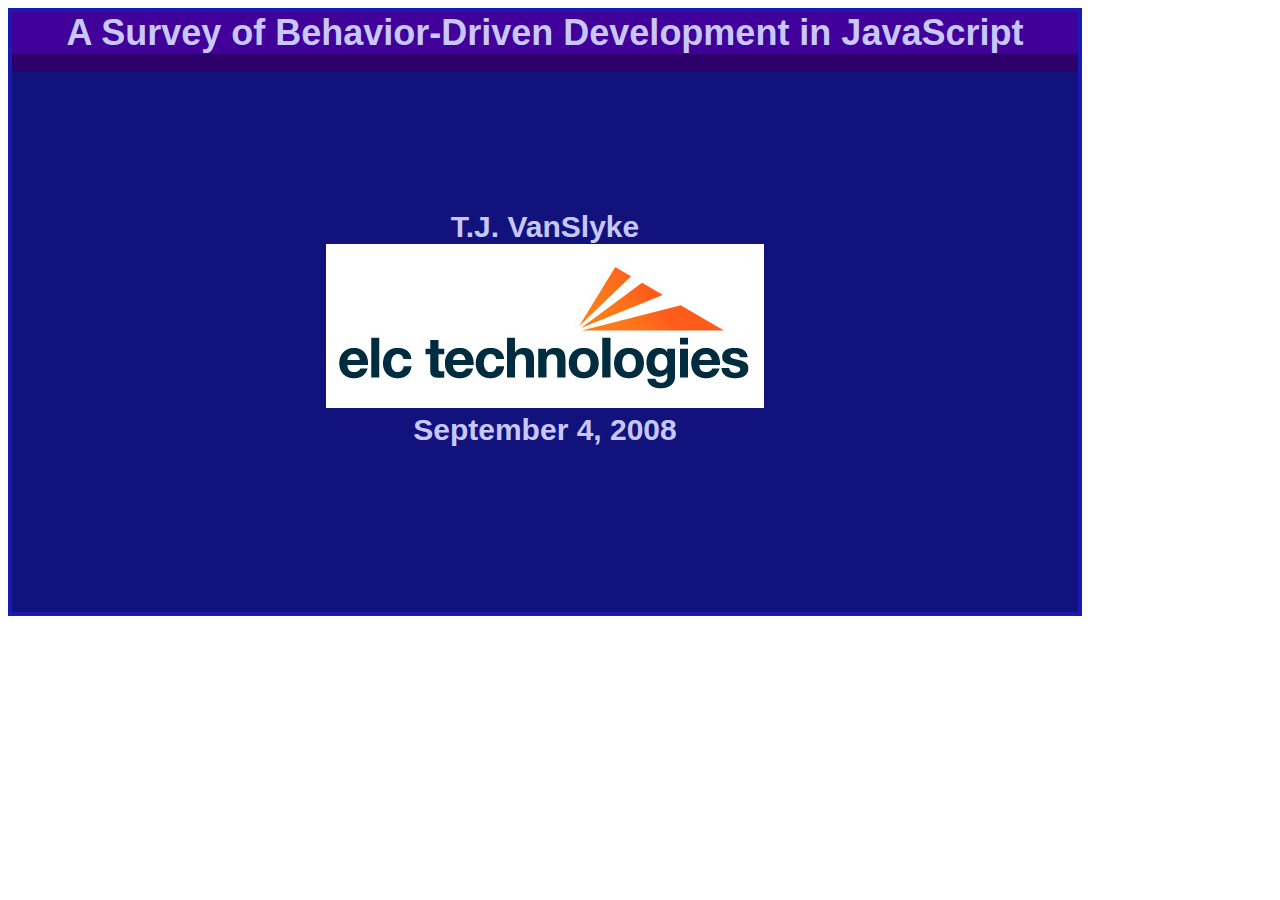
<file: index.html>
<!DOCTYPE html PUBLIC "-//W3C//DTD XHTML 1.0 Strict//EN" "http://www.w3.org/TR/xhtml1/DTD/xhtml1-strict.dtd">
<html xmlns="http://www.w3.org/1999/xhtml" xml:lang="en-us" lang="en-us">
  <head>
    <title>A Survey of Behavior Driven Development in JavaScript</title>
    <meta http-equiv="content-type" content="text/html; charset=utf-8" />
    <link rel="stylesheet" href="stylesheets/main.css" type="text/css" media="screen" charset="utf-8" />
    <script type="text/javascript" src="javascripts/jquery.slideshow/vendor/jquery.js"></script>
    <script type="text/javascript" src="javascripts/jquery.slideshow/lib/jquery.slideshow.js"></script>
    <script type="text/javascript">
      $(function() {
          $('.slideshow').slideshow({format: 'presentation'});
      });
    </script>
  </head>
  <body>

    <div class="slideshow">

      <div class="first slide">

        <h1>A Survey of Behavior-Driven Development in JavaScript</h1>

        <br/><br/>
        <br/><br/>
        <br/><br/>

        <h2>T.J. VanSlyke</h2>
        <div class="center">
          <img src="images/elc.jpg"/>
        </div>
        <h2>September 4, 2008</h2>

      </div>

      <div class="slide">

        <h1>describe "Presentation" do<br/>
          it "has an overview"
        </h1>

        <ul>
          <li>Motivation</li>
          <li>Background</li>
          <li>Technical hurdles to a friendly solution.</li>
          <li>Existing solutions</li>
          <li>The future</li>
        </ul>

      </div>

      <div class="slide">

        <h1>Motivation</h1>

        <ul>
          <li>No integration of JavaScript testing into developer workflow</li>
          <li>Selenium doesn't cut it for day-to-day unit testing</li>
          <li>Client-side code is becoming more complex</li>
        </ul>

      </div>

      <div class="slide">

        <h1>Motivation</h1>

        <ul>
          <li>Yet another reason to wake up with keyboard imprints on your face.</li>
        </ul>

        <img src="images/passed_out_on_keyboard.gif"/>

      </div>

      <div class="slide">
        <h1>jSpec</h1>

        <br/>
        <br/>
        <br/>
        <br/>

        <div class="center">
          <img src="images/jspec.png"/>
        </div>

      </div> 

      <div class="slide">

        <h1>jSpec: Technical hurdles</h1>

        <p>JavaScript can perform similarly to Ruby when it comes to syntax-sugar metaprogramming.</p>

        <pre>
# Ruby
class Object
  def should(matcher, &amp;block)
    do_stuff_with(matcher, block)
  end
end
        </pre>

        <pre>
// JavaScript
Object.prototype.should = function(matcher, fn) {
  doStuffWith(matcher, fn);
}
        </pre>

      </div>

      <div class="slide">

        <h1>jSpec: Technical hurdles</h1>

        <p>But unfortunately, the grass isn't greener on the client-side.</p>

        <pre class="left">
# Ruby
class Object
  def say_hello
    puts "Hello!"
  end
end

&gt;&gt; nil.a_method
Hello!
        </pre>

        <pre class="right">
// JavaScript
Object.prototype.aMethod = function() {
  // do stuff
}



&gt;&gt; null.aMethod();
TypeError: null has no properties.
        </pre>

      </div>

      <div class="slide">
        <h1>jSpec: Technical hurdles</h1>

        <p>Solution:  Use a custom selector for all expectations.</p>

        <pre>
jSpec.$ = function(expr)
{
  if (expr == null)
  {
    return new jSpec.NullObject();
  }
  return expr;
}
        </pre>
      </div>

      <div class="slide">
        <h1>jSpec</h1>
        <pre>
jSpec.describe('this presentation', function($)
{
  var presentation;
  $.beforeEach(function() {
    presentation = { audience: null, boring: false };
  });
  $.it("should have an audience", function() {
    $.$(presentation.audience).shouldNot().beNull();
  });
  $.it("should not be boring", function() {
    $.$(presentation).shouldNot().be('boring');
  });
});
        </pre>
      </div>

      <div class="slide">
        <h1>jSpec</h1>

        <div class="center">
          <img src="images/ninja-kitten-defeats-dog-with-google-search-skills-always.jpg"/>
        </div>
      </div>

      <div class="slide">
        <h1>Other packages</h1>

        <ul>
          <li>JSSpec (http://code.google.com/p/jsspec/)</li>
          <li>Screw.Unit (http://github.com/nkallen/screw-unit/tree/master)</li>
        </ul>
      </div>

      <div class="slide">
        <h1>Screw.Unit</h1>

        <h2>From the Screw.Unit README:</h2>

        <p>Screw.Unit is a Behavior-Driven Testing Framework for Javascript. It features nested describes. Its goals are to provide:</p>

        <ul>
          <li>a DSL for elegant, readable, organized specs;</li>
          <li>an interactive runner that can execute focused specs and describes;</li>
          <li>and brief, extensible source-code.</li>
        </ul>
      </div>

      <div class="slide">
        <h1>Screw.Unit</h1>

        <div class="center">
          <img src="images/awesome.jpg"/>
        </div>
      </div>

      <div class="slide">
        <h1>Screw.Unit</h1>

        <pre>
describe('this presentation', function() {
  var presentation;
  
  before(function() {
    presentation = { audience: null, boring: false };
  });

  it("should have an audience", function() {
    expect(presentation.audience).to_not(be_null);
  });

  it("should not be boring", function() {
    expect(presentation.boring).to_not(be_true);
  });
});
        </pre>
      </div>

      <div class="slide">
        <h1>Screw.Unit:  Time to get meta up in here.</h1>

        <pre>
describe("jquery.slideshow", function() {
  describe('nextSlide()', function() {
  });
  describe('previousSlide()', function() {
  });
});
        </pre>
      </div>

      <div class="slide">
        <h1>Screw.Unit:  Time to get meta up in here.</h1>

        <pre>
describe('nextSlide()', function() {
  it('hides the current slide', function() {});
  it('increments the slide index', function() {});
  it('shows the current slide', function() {});
});
        </pre>

      </div>

      <div class="slide">

        <h1>Background</h1>

        <ul>
          <li>JsUnit (http://www.jsunit.net/)</li>
          <li>jqunit (http://code.google.com/p/jqunit/)</li>
          <li>QUnit (http://docs.jquery.com/QUnit)</li>
        </ul>

      </div>

      <div class="slide">
        <h1>THE FUTURE</h1>
        <div class="center">
          <img src="images/flyingcar.jpg"/>
        </div>
      </div>

      <div class="slide">
        <h1>THE FUTURE</h1>

        <h2>HotRuby</h2>
        <h3>(a.k.a. "We don't need no stinkin' JavaScript!")</h3>

        <ul>
          <li>JavaScript virtual machine for Ruby</li>
          <li>Runs opcode compiled by YARV (Yet Another Ruby VM)</li>
          <li>Developed by Yu Kobayashi</li>
          <li>Most grammars are implemented, but it currently lacks exception handling and the majority of Ruby's built-in functions and classes</li>
        </ul>
      </div>

    </div>




  </body>
</html>
</file>
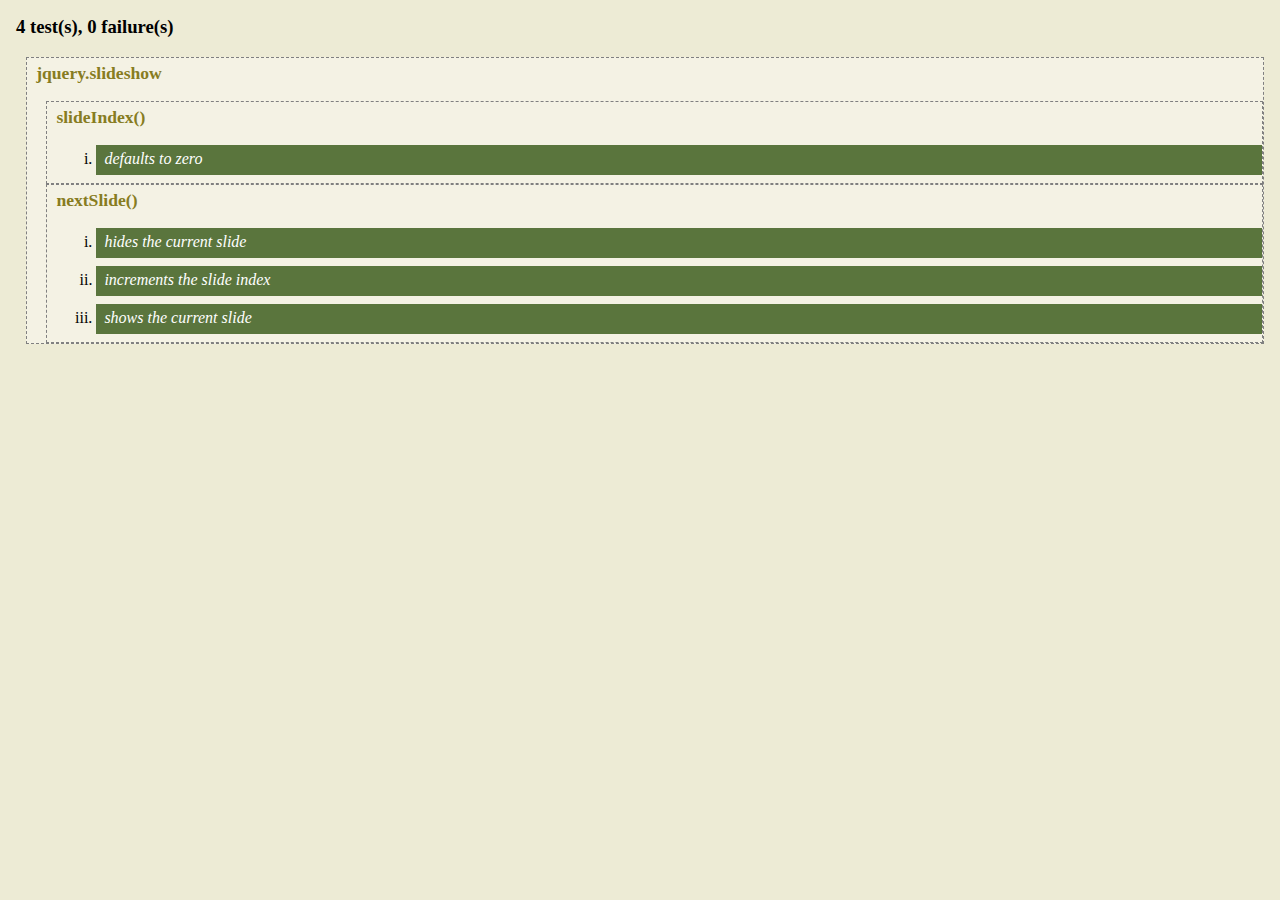
<file: javascripts/jquery.slideshow/spec.html>
<html>
  <!--
    This file is a fully-functioning example test case. Try opening this file in Firefox, Safari,
    or Internet Explorer to see what a running test looks like.
    This file demonstrates the the components involved in writing a simple test, such as:
      * The necessary HTML to run a test (with the required <script> and <link rel="stylesheet"> tags),
      * A "custom matcher" (i.e., a custom assertion) to make your tests more readable,
      * And, a simple test with the necessary boiler-plate code to get you up and running.
    Typically, these components are separated out into multiple files. To see what a more typical suite
    of tests look like, look at the larger example in the examples/ directory.
  -->
  <head>
    <!-- These are all of the necessary javascript and css files required to run your tests -->
    <script src="vendor/jquery.js"></script>
    <script src="vendor/screw-unit/lib/jquery.fn.js"></script>
    <script src="vendor/screw-unit/lib/jquery.print.js"></script>
    <script src="vendor/screw-unit/lib/screw.builder.js"></script>
    <script src="vendor/screw-unit/lib/screw.matchers.js"></script>
    <script src="vendor/screw-unit/lib/screw.events.js"></script>
    <script src="vendor/screw-unit/lib/screw.behaviors.js"></script>
    <link rel="stylesheet" href="vendor/screw-unit/lib/screw.css">
    
    <script type="text/javascript" src="lib/jquery.slideshow.js"></script>
    <script type="text/javascript" src="spec/jquery.slideshow_spec.js"></script>
    
  </head>
  <body></body>
</html>
</file>
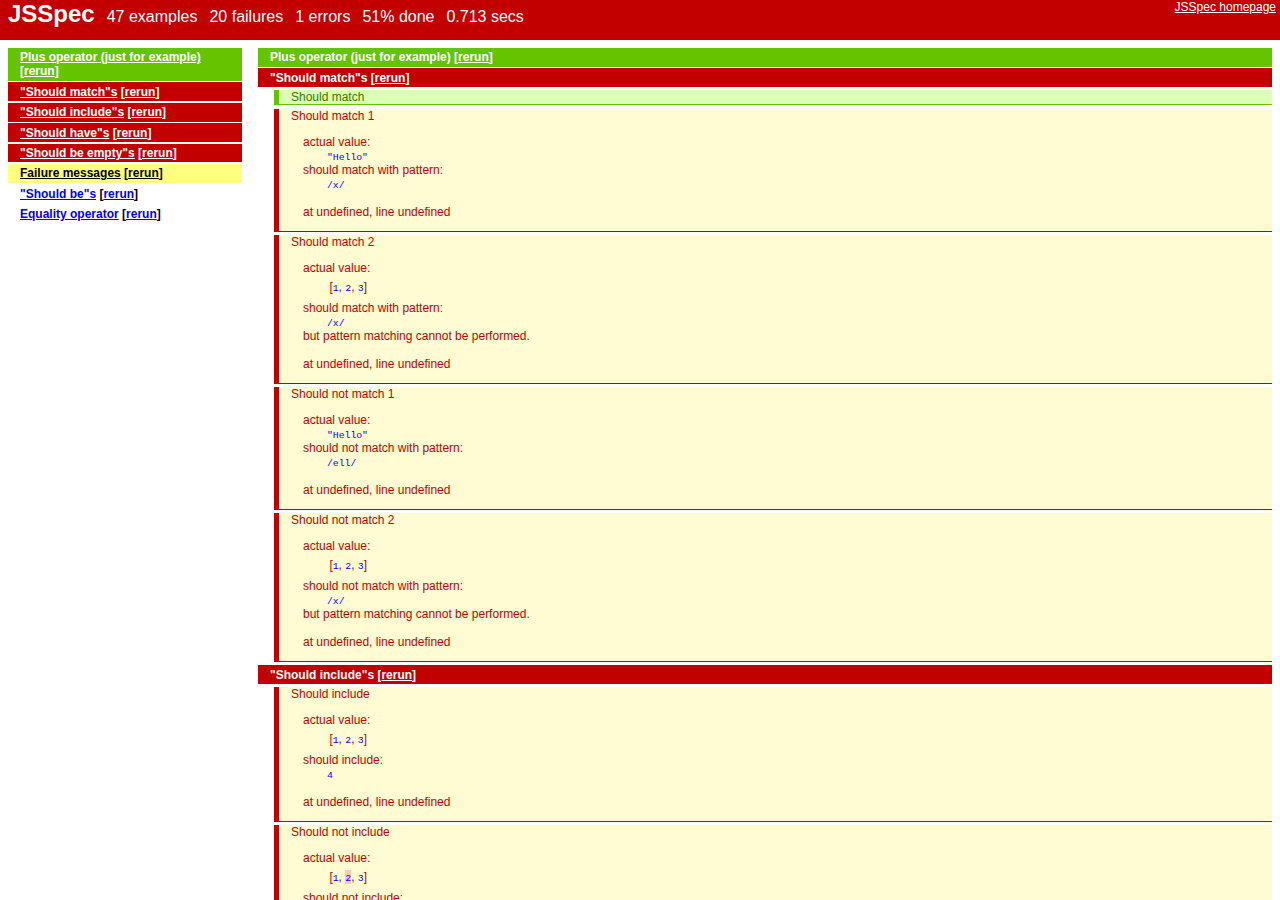
<file: vendor/jsspec/demo.html>
<!DOCTYPE html PUBLIC "-//W3C//DTD XHTML 1.1//EN" "http://www.w3.org/TR/xhtml11/DTD/xhtml11.dtd">
<html xmlns="http://www.w3.org/1999/xhtml" xml:lang="ko">
<head>
<meta http-equiv="Content-Type" content="text/html;charset=UTF-8" />
<title>JSSpec results</title>
<link rel="stylesheet" type="text/css" href="JSSpec.css" />
<script type="text/javascript" src="diff_match_patch.js"></script>
<script type="text/javascript" src="JSSpec.js"></script>
<script type="text/javascript">// <![CDATA[
describe('Plus operator (just for example)', {
	'should concatenate two strings': function() {
		value_of("Hello " + "World").should_be("Hello World");
	},
	'should add two numbers': function() {
		value_of(1 + 2).should_be(3);
	}
})

describe('"Should match"s', {
	'Should match': function() {
		value_of("Hello").should_match(/ell/);
	},
	'Should match 1': function() {
		value_of("Hello").should_match(/x/);
	},
	'Should match 2': function() {
		value_of([1,2,3]).should_match(/x/);
	},
	'Should not match 1': function() {
		value_of("Hello").should_not_match(/ell/);
	},
	'Should not match 2': function() {
		value_of([1,2,3]).should_not_match(/x/);
	}
})
describe('"Should include"s', {
	'Should include': function() {
		value_of([1,2,3]).should_include(4);
	},
	'Should not include': function() {
		value_of([1,2,3]).should_not_include(2);
	},
	'Should include / Non-array object': function() {
		value_of(new Date()).should_include(4);
	},
	'Should not include / Non-array object': function() {
		value_of(new Date()).should_not_include('getMonth');
	},
	'Should include 2': function() {
		value_of({a:1, b:2}).should_not_include('a');
	}
})

describe('"Should have"s', {
	'String length': function() {
		value_of("Hello").should_have(4, "characters");
	},
	'Array length': function() {
		value_of([1,2,3]).should_have(4, "items");
	},
	'Object\'s item length': function() {
		value_of({name:'Alan Kang', email:'jania902@gmail.com', accounts:['A', 'B']}).should_have(3, "accounts");
	},
	'No match': function() {
		value_of("This is a string").should_have(5, "players");
	},
	'Exactly': function() {
		value_of([1,2,3]).should_have_exactly(2, "items");
	},
	'At least': function() {
		value_of([1,2,3]).should_have_at_least(4, "items");
	},
	'At most': function() {
		value_of([1,2,3]).should_have_at_most(2, "items");
	},
	'Member': function() {
		value_of({x: 0}).should_have_member('x'); // true
		value_of({x: 0}).should_have_member('y'); // false
	}
})
describe('"Should be empty"s', {
	'String': function() {
		value_of("Hello").should_be_empty();
	},
	'Array': function() {
		value_of([1,2,3]).should_be_empty();
	},
	'Object\'s item': function() {
		value_of({name:'Alan Kang', email:'jania902@gmail.com', accounts:['A', 'B']}).should_have(0, "accounts");
	}
})

describe('Failure messages', {
	'Should be (String)': function() {
		value_of("Hello World").should_be("Good-bye world");
	},
	'Should have (Object\s item)': function() {
		value_of({name:'Alan Kang', email:'jania902@gmail.com', accounts:['A', 'B']}).should_have(3, "accounts");
	},
	'Should have at least': function() {
		value_of([1,2,3]).should_have_at_least(4, "items");
	},
	'Should include': function() {
		value_of([1,2,3]).should_include(4);
	},
	'Should match': function() {
		value_of("Hello").should_match(/bye/);
	}
})

describe('"Should be"s', {
	'String mismatch': function() {
		value_of("Hello world").should_be("Good-bye world");
	},
	'Array item mismatch': function() {
		value_of(['ab','cd','ef']).should_be(['ab','bd','ef']);
	},
	'Array length mismatch': function() {
		value_of(['a',2,'4',5]).should_be([1,2,[4,5,6],6,7]);
	},
	'Undefined value': function() {
		value_of("Test").should_be(undefined);
	},
	'Null value': function() {
		value_of(null).should_be("Test");
	},
	'Boolean value 1': function() {
		value_of(true).should_be(false);
	},
	'Boolean value 2': function() {
		value_of(false).should_be_true();
	},
	'Boolean value 3': function() {
		value_of(true).should_be_false();
	},
	'Number mismatch': function() {
		value_of(1+2).should_be(4);
	},
	'Date mismatch': function() {
		value_of(new Date(1979, 3, 27)).should_be(new Date(1976, 7, 23));
	},
	'Object mismatch 1': function() {
		var actual = {a:1, b:2};
		var expected = {a:1, b:2, d:3};
		
		value_of(actual).should_be(expected);
	},
	'Object mismatch 2': function() {
		var actual = {a:1, b:2, c:3, d:4};
		var expected = {a:1, b:2, c:3};
		
		value_of(actual).should_be(expected);
	},
	'Object mismatch 3': function() {
		var actual = {a:1, b:4, c:3};
		var expected = {a:1, b:2, c:3};
		
		value_of(actual).should_be(expected);
	},
	'null should be null': function() {
		value_of(null).should_be(null);
	},
	'null should not be undefined': function() {
		value_of(null).should_be(undefined);
	},
	'null should not be null': function() {
		value_of(null).should_not_be(null);
	},
	'empty array 1': function() {
		value_of([]).should_be_empty();
		value_of([1]).should_be_empty();
	},
	'empty array 2': function() {
		value_of([1]).should_not_be_empty();
		value_of([]).should_not_be_empty();
	}
})

describe('Equality operator', {
	'should work for different Date instances which have same value': function() {
		var date1 = new Date(1979, 03, 27);
		var date2 = new Date(1979, 03, 27);
		value_of(date1).should_be(date2);
	}
})
// ]]></script>
</head>
<body><div style="display:none;"><p>A</p><p>B</p></div></body>
</html>
</file>
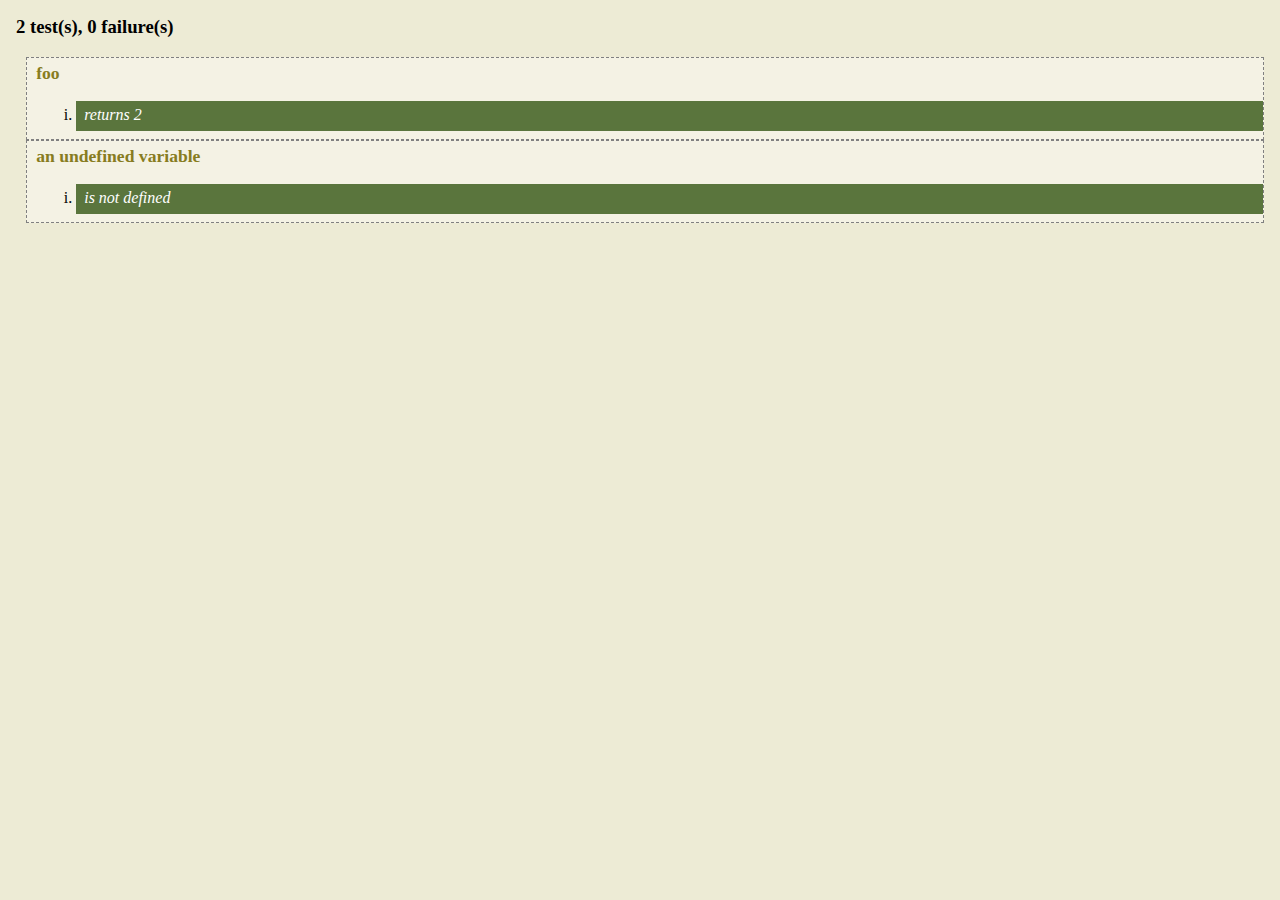
<file: javascripts/jquery.slideshow/vendor/screw-unit/EXAMPLE.html>
<html>
  <!--
    This file is a fully-functioning example test case. Try opening this file in Firefox, Safari,
    or Internet Explorer to see what a running test looks like.
    This file demonstrates the the components involved in writing a simple test, such as:
      * The necessary HTML to run a test (with the required <script> and <link rel="stylesheet"> tags),
      * A "custom matcher" (i.e., a custom assertion) to make your tests more readable,
      * And, a simple test with the necessary boiler-plate code to get you up and running.
    Typically, these components are separated out into multiple files. To see what a more typical suite
    of tests look like, look at the larger example in the examples/ directory.
  -->
  <head>
    <!-- These are all of the necessary javascript and css files required to run your tests -->
    <script src="lib/jquery-1.2.3.js"></script>
    <script src="lib/jquery.fn.js"></script>
    <script src="lib/jquery.print.js"></script>
    <script src="lib/screw.builder.js"></script>
    <script src="lib/screw.matchers.js"></script>
    <script src="lib/screw.events.js"></script>
    <script src="lib/screw.behaviors.js"></script>
    <link rel="stylesheet" href="lib/screw.css">
    
    <script type="text/javascript">
      // Here is the system under test (SUT)--that is, your application code that you would like
      // to test.
      function foo() {
        return 2;
      }
    </script>
    
    <script type="text/javascript">
      // Here is a Custom Matcher. A custom matcher is a custom assertion,
      // tailored to your application; these help to make your tests more readable.
      Screw.Matchers["be_even"] = {
        match: function(expected, actual) {
          return actual % 2 == 0;
        },
        failure_message: function(expected, actual, not) {
          return 'expected ' + $.print(actual) + (not ? ' not' : '') + ' to be even';
        }
      }
    </script>
    
    <script type="text/javascript">
      // Here is a sample test. Note that all tests are wrapped in
      // "Screw.Unit(function() { ... })".
      Screw.Unit(function() {
        // Tests are organized into 'describes' and 'its', following the style of RSpec.
        describe("foo", function() {
          it("returns 2", function() {
            // 'equal' is one among many matchers provided with the Screw.Unit distribution. It
            // is smart enough to compare arrays, objects, and primitives.
            expect(foo()).to(equal, 2);
          });
        });
        
        describe("an undefined variable", function() {
          // Here is a use of the custom matcher defined above.
          it("is not defined", function() {
            expect(2).to(be_even);
            expect(3).to_not(be_even);
          });
        });
      });
    </script>
  </head>
  <body></body>
</html>
</file>
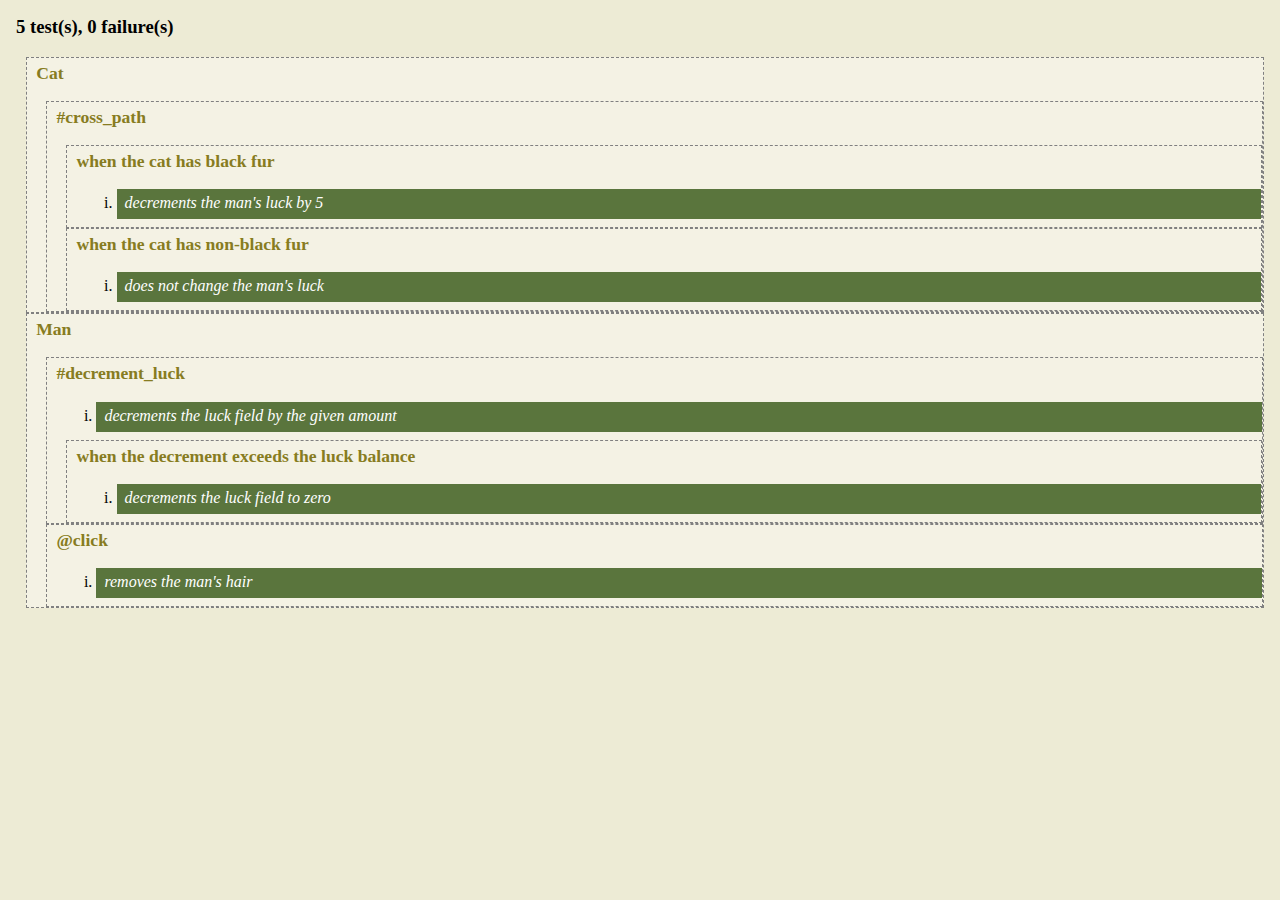
<file: javascripts/jquery.slideshow/vendor/screw-unit/example/spec/suite.html>
<html>
  <head>
    <script src="../../lib/jquery-1.2.3.js"></script>
    <script src="../../lib/jquery.fn.js"></script>
    <script src="../../lib/jquery.print.js"></script>
    <script src="../../lib/screw.builder.js"></script>
    <script src="../../lib/screw.matchers.js"></script>
    <script src="../../lib/screw.events.js"></script>
    <script src="../../lib/screw.behaviors.js"></script>
    
    <script src="spec_helper.js"></script>
    <script src="matchers/have.js"></script>
    
    <script src="../models/cat.js"></script>
    <script src="../models/man.js"></script>
    
    <script src="models/cat_spec.js"></script>
    <script src="models/man_spec.js"></script>
    
    <link rel="stylesheet" href="../../lib/screw.css">
  </head>
  <body>
    <div id="dom_test" style="position: absolute; left: -9999"></div>
  </body>
</html>
</file>
<file: stylesheets/main.css>
/*
1 -----
#1919B3
#12127D
#C8C8FF
#9191FF
2 -----
#400099
#2D006B
#DABFFF
#B580FF
3 -----
#0066B3
#00487D
#BFE4FF
#80C9FF
*/

body {
  font-family: Georgia, Sans-serif;
  font-size: 20px;
}

h1, h2, h3, h4, h5, h6 {
  text-align: center;
  margin: 0;
  padding: 0;
}

h1 {
  font-size: 1.8em;
  background-color: #400099;
  border-bottom: 0.5em solid #2D006B;
}

ul li {
  font-size: 2.0em;
}

.center {
  text-align: center;
}
  

.slide {
  width: 53.3em;
  height: 30em;
  color: #C8C8FF;
  border: 0.2em solid #1919B3;
  background-color: #12127D;
}

pre {
  margin: 0;
  padding: 0;
  background-color: #00487D;
  border: 0.4em solid #0066B3;
  color: #BFE4FF;
  font-family: "Monaco", "Courier New", fixed;
}
pre.left {
  width: 25em;
  float: left;
}
pre.right {
  width: 25em;
  float: right;
}
}
</file>
<file: javascripts/jquery.slideshow/vendor/screw-unit/lib/screw.css>
html {
  padding: 0.5em;
  font-family: Georgia, serif;
  background: #EDEBD5;
}

  li {
    list-style-type: none;
  }

  .focused {
    background-color: #F4F2E4;
  }

    .focused * {
      opacity: 1.0;
    }

  h1, h2, p {
    opacity: 0.4;
  }

  .describes {
    padding-left: 0;
  }

    .describes h1 {
      font-size: 1.1em;
      color: #877C21;
      line-height: 1.8em;
      margin: 0pt 0pt 0.6em;
      border-bottom: 1px solid transparent;
    }

      .describes h1:hover {
        cursor: pointer;
        color: #000;
        background-color: #F4F2E4;
        border-bottom: 1px solid #9A8E51;
      }

    .describes .describe {
      margin-left: 0.6em;
      padding-left: 0.6em;
      border: 1px dashed grey;
    }

      .describes .describe .its {}

        .describes .describe .its .it {
          list-style-type: lower-roman;
          list-style-position: outside;
        }

          .describes .describe .its .it h2 {
            font-weight: normal;
            font-style: italic;
            padding-left: 0.5em;
            font-size: 1.0em;
            color: #877C21;
            line-height: 1.8em;
            margin: 0 0 0.5em;
            border-bottom: 1px solid transparent;
          }
          
          .describes .describe .its .it.enqueued h2 {
            background-color: #CC6600;
            color: white !important;
          }

          .describes .describe .its .it.passed h2 {
            background-color: #5A753D;
            color: white !important;
          }

          .describes .describe .its .it.failed h2 {
            background-color: #993300;
            color: white !important;
          }

          .describes .describe .its .it.failed p {
            margin-left: 1em;
            color: #993300;
          }
          
          .describes .describe .its .it h2:hover {
            cursor: pointer;
            color: #000 !important;
            border-bottom: 1px solid #9A8E51;
          }
</file>
<file: vendor/jsspec/JSSpec.css>
@CHARSET "UTF-8";

/* --------------------
 * @Layout
 */

html {
  overflow: hidden;
}

body, #jsspec_container {
  overflow: hidden;
  padding: 0;
  margin: 0;
  width: 100%;
  height: 100%;
}

#title {
  padding: 0;
  margin: 0;
  position: absolute;
  top: 0px;    
  left: 0px;
  width: 100%;
  height: 40px;
  overflow: hidden;
}

#list {
  padding: 0;
  margin: 0;
  position: absolute;    
  top: 40px;
  left: 0px;
  bottom: 0px;
  overflow: auto;    
  width: 250px;    
  _height:expression(document.body.clientHeight-40);
}

#log {
  padding: 0;
  margin: 0;
  position: absolute;    
  top: 40px;
  left: 250px;
  right: 0px;
  bottom: 0px;
  overflow: auto;
  _height:expression(document.body.clientHeight-40);
  _width:expression(document.body.clientWidth-250);
}



/* --------------------
 * @Decorations and colors
 */
* {
	padding: 0;
	margin: 0;
	font-family: "Lucida Grande", Helvetica, sans-serif;
}

li {
	list-style: none;
}

/* hiding subtitles */
h2 {
	display: none;
}

/* title section */
div#title {
	padding: 0em 0.5em;
}

div#title h1 {
	font-size: 1.5em;
	float: left;
}

div#title ul li {
	float: left;
	padding: 0.5em 0em 0.5em 0.75em;
}

div#title p {
	float:right;
	margin-right:1em;
	font-size: 0.75em;
}

/* spec container */
ul.specs {
	margin: 0.5em;
}
ul.specs li {
	margin-bottom: 0.1em;
}

/* spec title */
ul.specs li h3 {
	font-weight: bold;
	font-size: 0.75em;
	padding: 0.2em 1em;
	cursor: pointer;
	_cursor: hand;
}

/* example container */
ul.examples li {
	border-style: solid;
	border-width: 0px 0px 1px 5px;
	margin: 0.2em 0em 0.2em 1em;
}

/* example title */
ul.examples li h4 {
	font-weight: normal;
	font-size: 0.75em;
	margin-left: 1em;
}

/* example explaination */
ul.examples li div {
	padding: 1em 2em;
	font-size: 0.75em;
}

/* styles for ongoing, success, failure, error */
div.success, div.success a {
	color: #FFFFFF;
	background-color: #65C400;
}

ul.specs li.success h3, ul.specs li.success h3 a {
	color: #FFFFFF;
	background-color: #65C400;
}

ul.examples li.success, ul.examples li.success a {
	color: #3D7700;
	background-color: #DBFFB4;
	border-color: #65C400;
}

div.exception, div.exception a {
	color: #FFFFFF;
	background-color: #C20000;
}

ul.specs li.exception h3, ul.specs li.exception h3 a {
	color: #FFFFFF;
	background-color: #C20000;
}

ul.examples li.exception, ul.examples li.exception a {
	color: #C20000;
	background-color: #FFFBD3;
	border-color: #C20000;
}

div.ongoing, div.ongoing a {
	color: #000000;
	background-color: #FFFF80;
}

ul.specs li.ongoing h3, ul.specs li.ongoing h3 a {
	color: #000000;
	background-color: #FFFF80;
}

ul.examples li.ongoing, ul.examples li.ongoing a {
	color: #000000;
	background-color: #FFFF80;
	border-color: #DDDD00;
}



/* --------------------
 * values
 */
.number_value, .string_value, .regexp_value, .boolean_value, .dom_value {
	font-family: monospace;
	color: blue;
}
.object_value, .array_value {
	line-height: 2em;
	padding: 0.1em 0.2em;
	margin: 0.1em 0;
}
.date_value {
	font-family: monospace;
	color: olive;
}
.undefined_value, .null_value {
	font-style: italic;
	color: blue;
}
.dom_attr_name {
}
.dom_attr_value {
	color: red;
}
.dom_path {
	font-size: 0.75em;
	color: gray;
}
strong {
	font-weight: normal;
	background-color: #FFC6C6;
}
</file>
